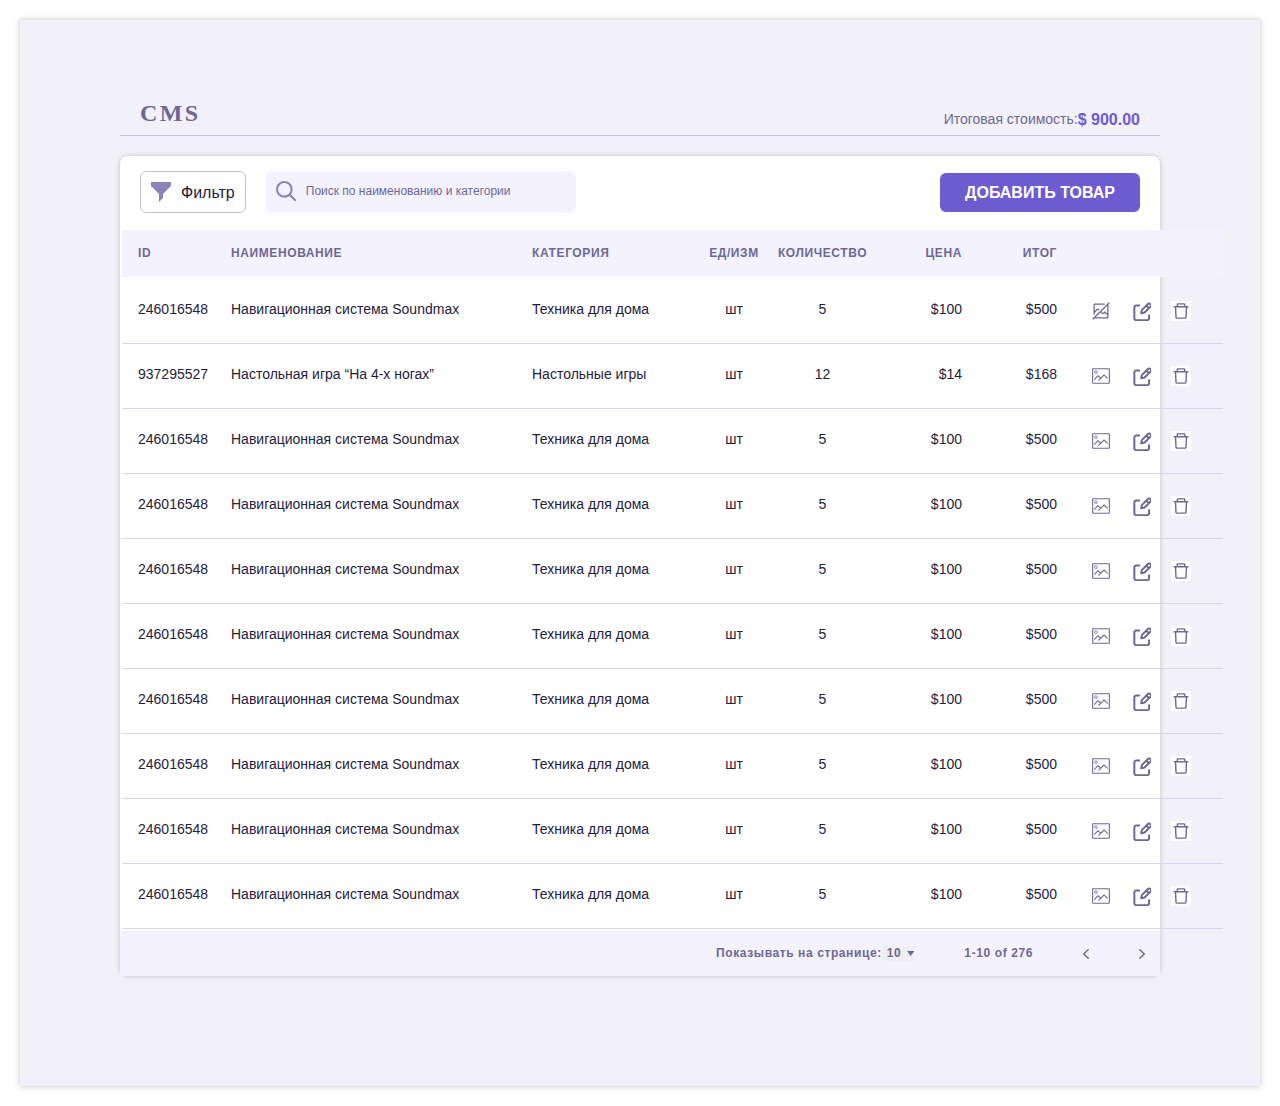
<file: index.html>
<!DOCTYPE html>
<html lang="ru">

<head>
    <meta charset="UTF-8">
    <meta http-equiv="X-UA-Compatible" content="IE=edge">
    <meta name="viewport" content="width=device-width, initial-scale=1.0">
    <title>CRM-ShopOnline-table</title>
    <link rel="stylesheet" href="style/table.css">
    <!-- <script src="script/script.js" defer></script>> -->
</head>

<body>
    <div class="main-table">
        <div class="main-table__container">
            <div class="main-table__first-line">
                <h2 class="main-table__title">CMS</h2>
                <div class="main-table__total-info">
                    <p class="main-table_total-info__text">Итоговая стоимость: </p>
                    <p class="main-table__total-info__sum"> $ 900.00</p>
                </div>
            </div>
            <div class="table main-table__table">
                <div class="table__complete">
                    <div class="table__complete-seeking">
                        <button class="table__button-filter">Фильтр</button>
                        <label class="table__label">
                            <input class="table__input-search" type="text" name="search">
                            <span class="table__input-text">Поиск по наименованию и категории</span>
                        </label>
                    </div>
                    <button class="table__button-submit" type="submit">Добавить товар</button>
                </div>
                <table class="table__content">
                    <thead class="table__content-head">
                        <tr class="table__content-head-row">
                            <th class="table__content-column table__content-column-first">ID</th>
                            <th class="table__content-column table__content-column-second">Наименование</th>
                            <th class="table__content-column table__content-column-third">Категория</th>
                            <th class="table__content-column table__content-column-fourth">Ед/изм</th>
                            <th class="table__content-column table__content-column-fifth">Количество</th>
                            <th class="table__content-column table__content-column-sixth">Цена</th>
                            <th class="table__content-column table__content-column-seventh">ИТОГ</th>
                            <th class="table__content-column table__content-column-eighth"></th>
                        </tr>
                    </thead>
                    <tbody class="table__content-body">
                        <tr class="table__content-row">
                            <td class="table__content-column table__content-column-first">246016548</td>
                            <td class="table__content-column table__content-column-second">Навигационная система
                                Soundmax</td>
                            <td class="table__content-column table__content-column-third">Техника для дома</td>
                            <td class="table__content-column table__content-column-fourth">шт</td>
                            <td class="table__content-column table__content-column-fifth">5</td>
                            <td class="table__content-column table__content-column-sixth">$100</td>
                            <td class="table__content-column table__content-column-seventh">$500</td>
                            <td class="table__content-column table__content-column-eighth eighth-column">
                                <button class="eighth-column_icon eighth-column_icon-no-img"></button>
                                <button class="eighth-column_icon eighth-column_icon-edit"></button>
                                <button class="eighth-column_icon eighth-column_icon-del"></button>
                            </td>
                        </tr>
                        <tr class="table__content-row">
                            <td class="table__content-column table__content-column-first">937295527</td>
                            <td class="table__content-column table__content-column-second">Настольная игра “На 4-х
                                ногах”</td>
                            <td class="table__content-column table__content-column-third">Настольные игры</td>
                            <td class="table__content-column table__content-column-fourth">шт</td>
                            <td class="table__content-column table__content-column-fifth">12</td>
                            <td class="table__content-column table__content-column-sixth">$14</td>
                            <td class="table__content-column table__content-column-seventh">$168</td>
                            <td class="table__content-column table__content-column-eighth">
                                <button class="eighth-column_icon eighth-column_icon-img"></button>
                                <button class="eighth-column_icon eighth-column_icon-edit"></button>
                                <button class="eighth-column_icon eighth-column_icon-del"></button>
                            </td>
                        </tr>
                        <tr class="table__content-row">
                            <td class="table__content-column table__content-column-first">246016548</td>
                            <td class="table__content-column table__content-column-second">Навигационная система
                                Soundmax</td>
                            <td class="table__content-column table__content-column-third">Техника для дома</td>
                            <td class="table__content-column table__content-column-fourth">шт</td>
                            <td class="table__content-column table__content-column-fifth">5</td>
                            <td class="table__content-column table__content-column-sixth">$100</td>
                            <td class="table__content-column table__content-column-seventh">$500</td>
                            <td class="table__content-column table__content-column-eighth">
                                <button class="eighth-column_icon eighth-column_icon-img"></button>
                                <button class="eighth-column_icon eighth-column_icon-edit"></button>
                                <button class="eighth-column_icon eighth-column_icon-del"></button>
                            </td>
                        </tr>
                        <tr class="table__content-row">
                            <td class="table__content-column table__content-column-first">246016548</td>
                            <td class="table__content-column table__content-column-second">Навигационная система
                                Soundmax</td>
                            <td class="table__content-column table__content-column-third">Техника для дома</td>
                            <td class="table__content-column table__content-column-fourth">шт</td>
                            <td class="table__content-column table__content-column-fifth">5</td>
                            <td class="table__content-column table__content-column-sixth">$100</td>
                            <td class="table__content-column table__content-column-seventh">$500</td>
                            <td class="table__content-column table__content-column-eighth">
                                <button class="eighth-column_icon eighth-column_icon-img"></button>
                                <button class="eighth-column_icon eighth-column_icon-edit"></button>
                                <button class="eighth-column_icon eighth-column_icon-del"></button>
                            </td>
                        </tr>
                        <tr class="table__content-row">
                            <td class="table__content-column table__content-column-first">246016548</td>
                            <td class="table__content-column table__content-column-second">Навигационная система
                                Soundmax</td>
                            <td class="table__content-column table__content-column-third">Техника для дома</td>
                            <td class="table__content-column table__content-column-fourth">шт</td>
                            <td class="table__content-column table__content-column-fifth">5</td>
                            <td class="table__content-column table__content-column-sixth">$100</td>
                            <td class="table__content-column table__content-column-seventh">$500</td>
                            <td class="table__content-column table__content-column-eighth">
                                <button class="eighth-column_icon eighth-column_icon-img"></button>
                                <button class="eighth-column_icon eighth-column_icon-edit"></button>
                                <button class="eighth-column_icon eighth-column_icon-del"></button>
                            </td>
                        </tr>
                        <tr class="table__content-row">
                            <td class="table__content-column table__content-column-first">246016548</td>
                            <td class="table__content-column table__content-column-second">Навигационная система
                                Soundmax</td>
                            <td class="table__content-column table__content-column-third">Техника для дома</td>
                            <td class="table__content-column table__content-column-fourth">шт</td>
                            <td class="table__content-column table__content-column-fifth">5</td>
                            <td class="table__content-column table__content-column-sixth">$100</td>
                            <td class="table__content-column table__content-column-seventh">$500</td>
                            <td class="table__content-column table__content-column-eighth">
                                <button class="eighth-column_icon eighth-column_icon-img"></button>
                                <button class="eighth-column_icon eighth-column_icon-edit"></button>
                                <button class="eighth-column_icon eighth-column_icon-del"></button>
                            </td>
                        </tr>
                        <tr class="table__content-row">
                            <td class="table__content-column table__content-column-first">246016548</td>
                            <td class="table__content-column table__content-column-second">Навигационная система
                                Soundmax</td>
                            <td class="table__content-column table__content-column-third">Техника для дома</td>
                            <td class="table__content-column table__content-column-fourth">шт</td>
                            <td class="table__content-column table__content-column-fifth">5</td>
                            <td class="table__content-column table__content-column-sixth">$100</td>
                            <td class="table__content-column table__content-column-seventh">$500</td>
                            <td class="table__content-column table__content-column-eighth">
                                <button class="eighth-column_icon eighth-column_icon-img"></button>
                                <button class="eighth-column_icon eighth-column_icon-edit"></button>
                                <button class="eighth-column_icon eighth-column_icon-del"></button>
                            </td>
                        </tr>
                        <tr class="table__content-row">
                            <td class="table__content-column table__content-column-first">246016548</td>
                            <td class="table__content-column table__content-column-second">Навигационная система
                                Soundmax</td>
                            <td class="table__content-column table__content-column-third">Техника для дома</td>
                            <td class="table__content-column table__content-column-fourth">шт</td>
                            <td class="table__content-column table__content-column-fifth">5</td>
                            <td class="table__content-column table__content-column-sixth">$100</td>
                            <td class="table__content-column table__content-column-seventh">$500</td>
                            <td class="table__content-column table__content-column-eighth">
                                <button class="eighth-column_icon eighth-column_icon-img"></button>
                                <button class="eighth-column_icon eighth-column_icon-edit"></button>
                                <button class="eighth-column_icon eighth-column_icon-del"></button>
                            </td>
                        </tr>
                        <tr class="table__content-row">
                            <td class="table__content-column table__content-column-first">246016548</td>
                            <td class="table__content-column table__content-column-second">Навигационная система
                                Soundmax</td>
                            <td class="table__content-column table__content-column-third">Техника для дома</td>
                            <td class="table__content-column table__content-column-fourth">шт</td>
                            <td class="table__content-column table__content-column-fifth">5</td>
                            <td class="table__content-column table__content-column-sixth">$100</td>
                            <td class="table__content-column table__content-column-seventh">$500</td>
                            <td class="table__content-column table__content-column-eighth">
                                <button class="eighth-column_icon eighth-column_icon-img"></button>
                                <button class="eighth-column_icon eighth-column_icon-edit"></button>
                                <button class="eighth-column_icon eighth-column_icon-del"></button>
                            </td>
                        </tr>
                        <tr class="table__content-row">
                            <td class="table__content-column table__content-column-first">246016548</td>
                            <td class="table__content-column table__content-column-second">Навигационная система
                                Soundmax</td>
                            <td class="table__content-column table__content-column-third">Техника для дома</td>
                            <td class="table__content-column table__content-column-fourth">шт</td>
                            <td class="table__content-column table__content-column-fifth">5</td>
                            <td class="table__content-column table__content-column-sixth">$100</td>
                            <td class="table__content-column table__content-column-seventh">$500</td>
                            <td class="table__content-column table__content-column-eighth">
                                <button class="eighth-column_icon eighth-column_icon-img"></button>
                                <button class="eighth-column_icon eighth-column_icon-edit"></button>
                                <button class="eighth-column_icon eighth-column_icon-del"></button>
                            </td>
                        </tr>
                    </tbody>
                </table>
                <div class="main-table__footer footer">
                    <div class="footer__container">
                        <div class="footer__show-page">
                            <p class="footer__show-page__text">Показывать на странице:</p>
                            <button class="footer__show-page__number">10</button>
                        </div>
                        <div class="footer__pages-info">1-10 of 276</div>
                        <div class="footer__button">
                            <button class="footer__button-back">
                                <svg width="6" height="10" viewBox="0 0 6 10" fill="currentColor"
                                    xmlns="http://www.w3.org/2000/svg">
                                    <path
                                        d="M5.79971 1.10636C6.42812 0.51287 5.43313 -0.426818 4.80472 0.216126L0.196378 4.51891C-0.0654595 4.7662 -0.0654595 5.21131 0.196378 5.4586L4.80472 9.81084C5.43313 10.4043 6.42812 9.46464 5.79971 8.87115L1.71504 5.01348L5.79971 1.10636Z" />
                                </svg>
                            </button>
                            <button class="footer__button-head">
                                <svg width="6" height="10" viewBox="0 0 6 10" fill="currentColor"
                                    xmlns="http://www.w3.org/2000/svg">
                                    <path
                                        d="M5.79971 1.10636C6.42812 0.51287 5.43313 -0.426818 4.80472 0.216126L0.196378 4.51891C-0.0654595 4.7662 -0.0654595 5.21131 0.196378 5.4586L4.80472 9.81084C5.43313 10.4043 6.42812 9.46464 5.79971 8.87115L1.71504 5.01348L5.79971 1.10636Z" />
                                </svg>
                            </button>
                        </div>
                    </div>
                </div>
            </div>
        </div>

        <div class="modal modal-overlay">
            <div class="modal__container">
                <div class="modal__title-block">
                    <h2 class="modal__title modal__title-add  visually-hidden">Добавить товар</h2>
                    <h2 class="modal__title modal__title-change">Изменить товар</h2>
                    <p class="modal__title-text">id:<span class="modal__title-id">201910241</span> </p>
                </div>
                <form class="modal__form form" action="https://jsonplaceholder.typicode.com/posts" method="post">
                    <fieldset class="form__box box">
                        <label class="box__label box__label-name">
                            <span class="box__span">Наименование</span>
                            <input class="box__input" type="text" name="name" required>
                        </label>
                        <label class="box__label box__label-category">
                            <span class="box__span">Категория</span>
                            <input class="box__input" type="text" name="category" required>
                        </label>

                        <label class="box__label box__label-units">
                            <span class="box__span">Единицы измерения</span>
                            <input class="box__input" type="text" name="units">
                        </label>

                        <fieldset class="box__fieldset-discount">
                            <label class="box__label box__label-discount" for="discount"></label>
                            <span class="box__span">Дисконт</span>
                            <div class="box-discount">
                                <input class="box__input box-discount__input-check" type="checkbox"
                                    aria-label="Добавить скидку">
                                <input class="box__input box-discount__input-discount" type="number" name="discount"
                                    id="discount">
                            </div>
                        </fieldset>

                        <label class="box__label box__label-description">
                            <span class="box__span">Описание</span>
                            <textarea class="box__text" name="description"></textarea>
                        </label>
                        <label class="box__label box__label-count">
                            <span class="box__span">Количество</span>
                            <input class=" box__input" type="number" name="count">
                        </label>
                        <label class="box__label box__label-price">
                            <span class="box__span">Цена</span>
                            <input class="box__input" type="number" name="price">
                        </label>
                        <div class="box__img-notice">
                            <p class="form__img-notice__text">Изображение не должно превышать размер 1 Мб</p>
                        </div>
                        <label class="box__label-img">
                            <span class="box__label-img-span">Добавить изображение</span>
                            <input class="box__file visually-hidden" type="file" name="file" accept="image/jpg">
                        </label>
                        <div class="box__img">
                            <img class="box__img-img visually-hidden" src="./img/modal-img.jpg"
                                alt="Изображение товара">
                            <img class="box__img-no-img">
                        </div>
                    </fieldset>

                    <div class="form__total">
                        <div class="form__total-info">
                            <p class="form__total-info__text">Итоговая стоимость: </p>
                            <p class="form__total-info__sum"> $ 900.00</p>
                        </div>
                        <button class="form__button" type="submit">Добавить товар</button>
                    </div>
                </form>
                <button class="modal__close" type="button">
                    <svg width="24" height="24" viewBox="0 0 24 24" fill="none" xmlns="http://www.w3.org/2000/svg">
                        <path d="M2 2L22 22" stroke="#6E6893" stroke-width="3" stroke-linecap="round" />
                        <path d="M2 22L22 2" stroke="#6E6893" stroke-width="3" stroke-linecap="round" />
                    </svg>
                </button>
            </div>
            <div class="modal-error">
                <svg class="modal-error__img" width="94" height="94" viewBox="0 0 94 94" fill="none"
                    xmlns="http://www.w3.org/2000/svg">
                    <path d="M2 2L92 92" stroke="#D80101" stroke-width="3" stroke-linecap="round" />
                    <path d="M2 92L92 2" stroke="#D80101" stroke-width="3" stroke-linecap="round" />
                </svg>
                <p class="modal-error__text">Что-то пошло не так</p>
                <button class="modal-error__close" type="button">
                    <svg width="24" height="24" viewBox="0 0 24 24" fill="none" xmlns="http://www.w3.org/2000/svg">
                        <path d="M2 2L22 22" stroke="#6E6893" stroke-width="3" stroke-linecap="round" />
                        <path d="M2 22L22 2" stroke="#6E6893" stroke-width="3" stroke-linecap="round" />
                    </svg>
                </button>
            </div>
        </div>

</body>

</html>
</file>
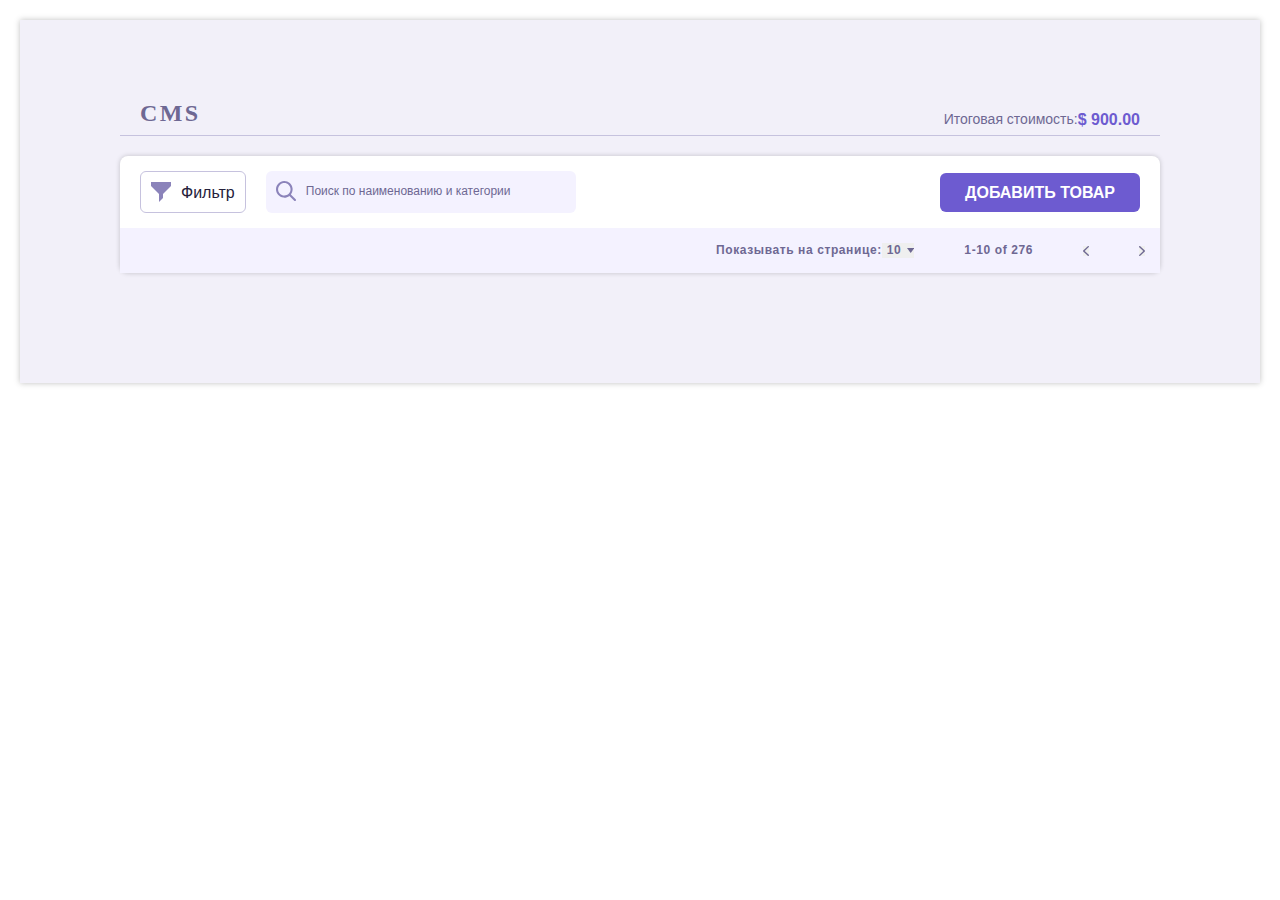
<file: index copy.html>
<!DOCTYPE html>
<html lang="ru">

<head>
    <meta charset="UTF-8">
    <meta http-equiv="X-UA-Compatible" content="IE=edge">
    <meta name="viewport" content="width=device-width, initial-scale=1.0">
    <title>CRM-ShopOnline-table</title>
    <link rel="stylesheet" href="style/table.css">
    <script src="script/script.js" defer></script>
    <!-- <script>document.addEventListener('DOMContentLoaded', () => {
            goodShopInit('#app');
        })</script> -->
</head>

<body>
    <!-- <div id="app"></div> -->
    <div class="main-table">
        <div class="main-table__container">
            <div class="main-table__first-line">
                <h2 class="main-table__title">CMS</h2>
                <div class="main-table__total-info">
                    <p class="main-table_total-info__text">Итоговая стоимость: </p>
                    <p class="main-table__total-info__sum"> $ 900.00</p>
                </div>
            </div>
            <div class="table main-table__table">
                <div class="table__complete">
                    <div class="table__complete-seeking">
                        <button class="table__button-filter">Фильтр</button>
                        <label class="table__label">
                            <input class="table__input-search" type="text" name="search">
                            <span class="table__input-text">Поиск по наименованию и категории</span>
                        </label>
                    </div>
                    <button class="table__button-submit" type="submit">Добавить товар</button>
                </div>
                <table class="table__content">
                    <!-- <thead class="table__content-head">
                        <tr class="table__content-head-row">
                            <th class="table__content-column table__content-column-first">ID</th>
                            <th class="table__content-column table__content-column-second">Наименование</th>
                            <th class="table__content-column table__content-column-third">Категория</th>
                            <th class="table__content-column table__content-column-fourth">Ед/изм</th>
                            <th class="table__content-column table__content-column-fifth">Количество</th>
                            <th class="table__content-column table__content-column-sixth">Цена</th>
                            <th class="table__content-column table__content-column-seventh">ИТОГ</th>
                            <th class="table__content-column table__content-column-eighth"></th>
                        </tr>
                    </thead> -->
                    <tbody class="table__content-body">
                        <!-- <tr class="table__content-row">
                            <td class="table__content-column table__content-column-first">246016548</td>
                            <td class="table__content-column table__content-column-second">Навигационная система
                                Soundmax</td>
                            <td class="table__content-column table__content-column-third">Техника для дома</td>
                            <td class="table__content-column table__content-column-fourth">шт</td>
                            <td class="table__content-column table__content-column-fifth">5</td>
                            <td class="table__content-column table__content-column-sixth">$100</td>
                            <td class="table__content-column table__content-column-seventh">$500</td>
                            <td class="table__content-column table__content-column-eighth eighth-column">
                                <button class="eighth-column_icon eighth-column_icon-no-img"></button>
                                <button class="eighth-column_icon eighth-column_icon-edit"></button>
                                <button class="eighth-column_icon eighth-column_icon-del"></button>
                            </td>
                        </tr>
                        <tr class="table__content-row">
                            <td class="table__content-column table__content-column-first">937295527</td>
                            <td class="table__content-column table__content-column-second">Настольная игра “На 4-х
                                ногах”</td>
                            <td class="table__content-column table__content-column-third">Настольные игры</td>
                            <td class="table__content-column table__content-column-fourth">шт</td>
                            <td class="table__content-column table__content-column-fifth">12</td>
                            <td class="table__content-column table__content-column-sixth">$14</td>
                            <td class="table__content-column table__content-column-seventh">$168</td>
                            <td class="table__content-column table__content-column-eighth">
                                <button class="eighth-column_icon eighth-column_icon-img"></button>
                                <button class="eighth-column_icon eighth-column_icon-edit"></button>
                                <button class="eighth-column_icon eighth-column_icon-del"></button>
                            </td>
                        </tr>
                        <tr class="table__content-row">
                            <td class="table__content-column table__content-column-first">246016548</td>
                            <td class="table__content-column table__content-column-second">Навигационная система
                                Soundmax</td>
                            <td class="table__content-column table__content-column-third">Техника для дома</td>
                            <td class="table__content-column table__content-column-fourth">шт</td>
                            <td class="table__content-column table__content-column-fifth">5</td>
                            <td class="table__content-column table__content-column-sixth">$100</td>
                            <td class="table__content-column table__content-column-seventh">$500</td>
                            <td class="table__content-column table__content-column-eighth">
                                <button class="eighth-column_icon eighth-column_icon-img"></button>
                                <button class="eighth-column_icon eighth-column_icon-edit"></button>
                                <button class="eighth-column_icon eighth-column_icon-del"></button>
                            </td>
                        </tr>
                        <tr class="table__content-row">
                            <td class="table__content-column table__content-column-first">246016548</td>
                            <td class="table__content-column table__content-column-second">Навигационная система
                                Soundmax</td>
                            <td class="table__content-column table__content-column-third">Техника для дома</td>
                            <td class="table__content-column table__content-column-fourth">шт</td>
                            <td class="table__content-column table__content-column-fifth">5</td>
                            <td class="table__content-column table__content-column-sixth">$100</td>
                            <td class="table__content-column table__content-column-seventh">$500</td>
                            <td class="table__content-column table__content-column-eighth">
                                <button class="eighth-column_icon eighth-column_icon-img"></button>
                                <button class="eighth-column_icon eighth-column_icon-edit"></button>
                                <button class="eighth-column_icon eighth-column_icon-del"></button>
                            </td>
                        </tr>
                        <tr class="table__content-row">
                            <td class="table__content-column table__content-column-first">246016548</td>
                            <td class="table__content-column table__content-column-second">Навигационная система
                                Soundmax</td>
                            <td class="table__content-column table__content-column-third">Техника для дома</td>
                            <td class="table__content-column table__content-column-fourth">шт</td>
                            <td class="table__content-column table__content-column-fifth">5</td>
                            <td class="table__content-column table__content-column-sixth">$100</td>
                            <td class="table__content-column table__content-column-seventh">$500</td>
                            <td class="table__content-column table__content-column-eighth">
                                <button class="eighth-column_icon eighth-column_icon-img"></button>
                                <button class="eighth-column_icon eighth-column_icon-edit"></button>
                                <button class="eighth-column_icon eighth-column_icon-del"></button>
                            </td>
                        </tr>
                        <tr class="table__content-row">
                            <td class="table__content-column table__content-column-first">246016548</td>
                            <td class="table__content-column table__content-column-second">Навигационная система
                                Soundmax</td>
                            <td class="table__content-column table__content-column-third">Техника для дома</td>
                            <td class="table__content-column table__content-column-fourth">шт</td>
                            <td class="table__content-column table__content-column-fifth">5</td>
                            <td class="table__content-column table__content-column-sixth">$100</td>
                            <td class="table__content-column table__content-column-seventh">$500</td>
                            <td class="table__content-column table__content-column-eighth">
                                <button class="eighth-column_icon eighth-column_icon-img"></button>
                                <button class="eighth-column_icon eighth-column_icon-edit"></button>
                                <button class="eighth-column_icon eighth-column_icon-del"></button>
                            </td>
                        </tr>
                        <tr class="table__content-row">
                            <td class="table__content-column table__content-column-first">246016548</td>
                            <td class="table__content-column table__content-column-second">Навигационная система
                                Soundmax</td>
                            <td class="table__content-column table__content-column-third">Техника для дома</td>
                            <td class="table__content-column table__content-column-fourth">шт</td>
                            <td class="table__content-column table__content-column-fifth">5</td>
                            <td class="table__content-column table__content-column-sixth">$100</td>
                            <td class="table__content-column table__content-column-seventh">$500</td>
                            <td class="table__content-column table__content-column-eighth">
                                <button class="eighth-column_icon eighth-column_icon-img"></button>
                                <button class="eighth-column_icon eighth-column_icon-edit"></button>
                                <button class="eighth-column_icon eighth-column_icon-del"></button>
                            </td>
                        </tr>
                        <tr class="table__content-row">
                            <td class="table__content-column table__content-column-first">246016548</td>
                            <td class="table__content-column table__content-column-second">Навигационная система
                                Soundmax</td>
                            <td class="table__content-column table__content-column-third">Техника для дома</td>
                            <td class="table__content-column table__content-column-fourth">шт</td>
                            <td class="table__content-column table__content-column-fifth">5</td>
                            <td class="table__content-column table__content-column-sixth">$100</td>
                            <td class="table__content-column table__content-column-seventh">$500</td>
                            <td class="table__content-column table__content-column-eighth">
                                <button class="eighth-column_icon eighth-column_icon-img"></button>
                                <button class="eighth-column_icon eighth-column_icon-edit"></button>
                                <button class="eighth-column_icon eighth-column_icon-del"></button>
                            </td>
                        </tr>
                        <tr class="table__content-row">
                            <td class="table__content-column table__content-column-first">246016548</td>
                            <td class="table__content-column table__content-column-second">Навигационная система
                                Soundmax</td>
                            <td class="table__content-column table__content-column-third">Техника для дома</td>
                            <td class="table__content-column table__content-column-fourth">шт</td>
                            <td class="table__content-column table__content-column-fifth">5</td>
                            <td class="table__content-column table__content-column-sixth">$100</td>
                            <td class="table__content-column table__content-column-seventh">$500</td>
                            <td class="table__content-column table__content-column-eighth">
                                <button class="eighth-column_icon eighth-column_icon-img"></button>
                                <button class="eighth-column_icon eighth-column_icon-edit"></button>
                                <button class="eighth-column_icon eighth-column_icon-del"></button>
                            </td>
                        </tr>
                        <tr class="table__content-row">
                            <td class="table__content-column table__content-column-first">246016548</td>
                            <td class="table__content-column table__content-column-second">Навигационная система
                                Soundmax</td>
                            <td class="table__content-column table__content-column-third">Техника для дома</td>
                            <td class="table__content-column table__content-column-fourth">шт</td>
                            <td class="table__content-column table__content-column-fifth">5</td>
                            <td class="table__content-column table__content-column-sixth">$100</td>
                            <td class="table__content-column table__content-column-seventh">$500</td>
                            <td class="table__content-column table__content-column-eighth">
                                <button class="eighth-column_icon eighth-column_icon-img"></button>
                                <button class="eighth-column_icon eighth-column_icon-edit"></button>
                                <button class="eighth-column_icon eighth-column_icon-del"></button>
                            </td>
                        </tr> -->
                    </tbody>
                </table>
                <div class="main-table__footer footer">
                    <div class="footer__container">
                        <div class="footer__show-page">
                            <p class="footer__show-page__text">Показывать на странице:</p>
                            <button class="footer__show-page__number">10</button>
                        </div>
                        <div class="footer__pages-info">1-10 of 276</div>
                        <div class="footer__button">
                            <button class="footer__button-back">
                                <svg width="6" height="10" viewBox="0 0 6 10" fill="currentColor"
                                    xmlns="http://www.w3.org/2000/svg">
                                    <path
                                        d="M5.79971 1.10636C6.42812 0.51287 5.43313 -0.426818 4.80472 0.216126L0.196378 4.51891C-0.0654595 4.7662 -0.0654595 5.21131 0.196378 5.4586L4.80472 9.81084C5.43313 10.4043 6.42812 9.46464 5.79971 8.87115L1.71504 5.01348L5.79971 1.10636Z" />
                                </svg>
                            </button>
                            <button class="footer__button-head">
                                <svg width="6" height="10" viewBox="0 0 6 10" fill="currentColor"
                                    xmlns="http://www.w3.org/2000/svg">
                                    <path
                                        d="M5.79971 1.10636C6.42812 0.51287 5.43313 -0.426818 4.80472 0.216126L0.196378 4.51891C-0.0654595 4.7662 -0.0654595 5.21131 0.196378 5.4586L4.80472 9.81084C5.43313 10.4043 6.42812 9.46464 5.79971 8.87115L1.71504 5.01348L5.79971 1.10636Z" />
                                </svg>
                            </button>
                        </div>
                    </div>
                </div>
            </div>
        </div>
    </div>
    <div class="modal">
        <form class="modal__form form" action="https://jsonplaceholder.typicode.com/posts" method="post">
            <button class="modal__close" type="button">
                <svg width="24" height="24" viewBox="0 0 24 24" fill="none" xmlns="http://www.w3.org/2000/svg">
                    <path d="M2 2L22 22" stroke="#6E6893" stroke-width="3" stroke-linecap="round" />
                    <path d="M2 22L22 2" stroke="#6E6893" stroke-width="3" stroke-linecap="round" />
                </svg>
            </button>

            <div class="modal__title-block">
                <h2 class="modal__title modal__title-add  visually-hidden">Добавить товар</h2>
                <h2 class="modal__title modal__title-change">Изменить товар</h2>
                <p class="modal__title-text">id:<span class="modal__title-id">201910241</span> </p>
            </div>
            <fieldset class="form__box box">
                <label class="box__label box__label-name">
                    <span class="box__span">Наименование</span>

                    <input class="box__input" type="text" name="name" required>
                </label>
                <label class="box__label box__label-category">
                    <span class="box__span">Категория</span>

                    <input class="box__input" type="text" name="category" required>
                </label>


                <label class="box__label box__label-units">
                    <span class="box__span">Единицы измерения</span>
                    <input class="box__input" type="text" name="units">
                </label>

                <fieldset class="box__fieldset-discount">
                    <label class="box__label box__label-discount" for="discount"></label>
                    <span class="box__span">Дисконт</span>
                    <div class="box-discount">
                        <input class="box__input box-discount__input-check" type="checkbox"
                            aria-label="Добавить скидку">
                        <input class="box__input box-discount__input-discount" type="number" name="discount"
                            id="discount">
                    </div>
                </fieldset>

                <label class="box__label box__label-description">
                    <span class="box__span">Описание</span>
                    <textarea class="box__text" name="description"></textarea>
                </label>
                <label class="box__label box__label-count">
                    <span class="box__span">Количество</span>
                    <input class=" box__input" type="number" name="count">
                </label>
                <label class="box__label box__label-price">
                    <span class="box__span">Цена</span>
                    <input class="box__input" type="number" name="price">
                </label>
                <div class="box__img-notice">
                    <p class="form__img-notice__text">Изображение не должно превышать размер 1 Мб</p>
                </div>
                <label class="box__label-img">
                    <span class="box__label-img-span">Добавить изображение</span>
                    <input class="box__file visually-hidden" type="file" name="file" accept="image/jpg">
                </label>
                <div class="box__img">
                    <img class="box__img-img visually-hidden" src="./img/modal-img.jpg" alt="Изображение товара">
                    <img class="box__img-no-img">
                </div>
            </fieldset>

            <div class="form__total">
                <div class="form__total-info">
                    <p class="form__total-info__text">Итоговая стоимость: </p>
                    <p class="form__total-info__sum"> $ 900.00</p>
                </div>
                <button class="form__button" type="submit">Добавить товар</button>
            </div>
        </form>


        <div class="modal-error">
            <svg class="modal-error__img" width="94" height="94" viewBox="0 0 94 94" fill="none"
                xmlns="http://www.w3.org/2000/svg">
                <path d="M2 2L92 92" stroke="#D80101" stroke-width="3" stroke-linecap="round" />
                <path d="M2 92L92 2" stroke="#D80101" stroke-width="3" stroke-linecap="round" />
            </svg>
            <p class="modal-error__text">Что-то пошло не так</p>
            <button class="modal-error__close" type="button">
                <svg width="24" height="24" viewBox="0 0 24 24" fill="none" xmlns="http://www.w3.org/2000/svg">
                    <path d="M2 2L22 22" stroke="#6E6893" stroke-width="3" stroke-linecap="round" />
                    <path d="M2 22L22 2" stroke="#6E6893" stroke-width="3" stroke-linecap="round" />
                </svg>
            </button>
        </div>
    </div>
</body>

</html>
</file>
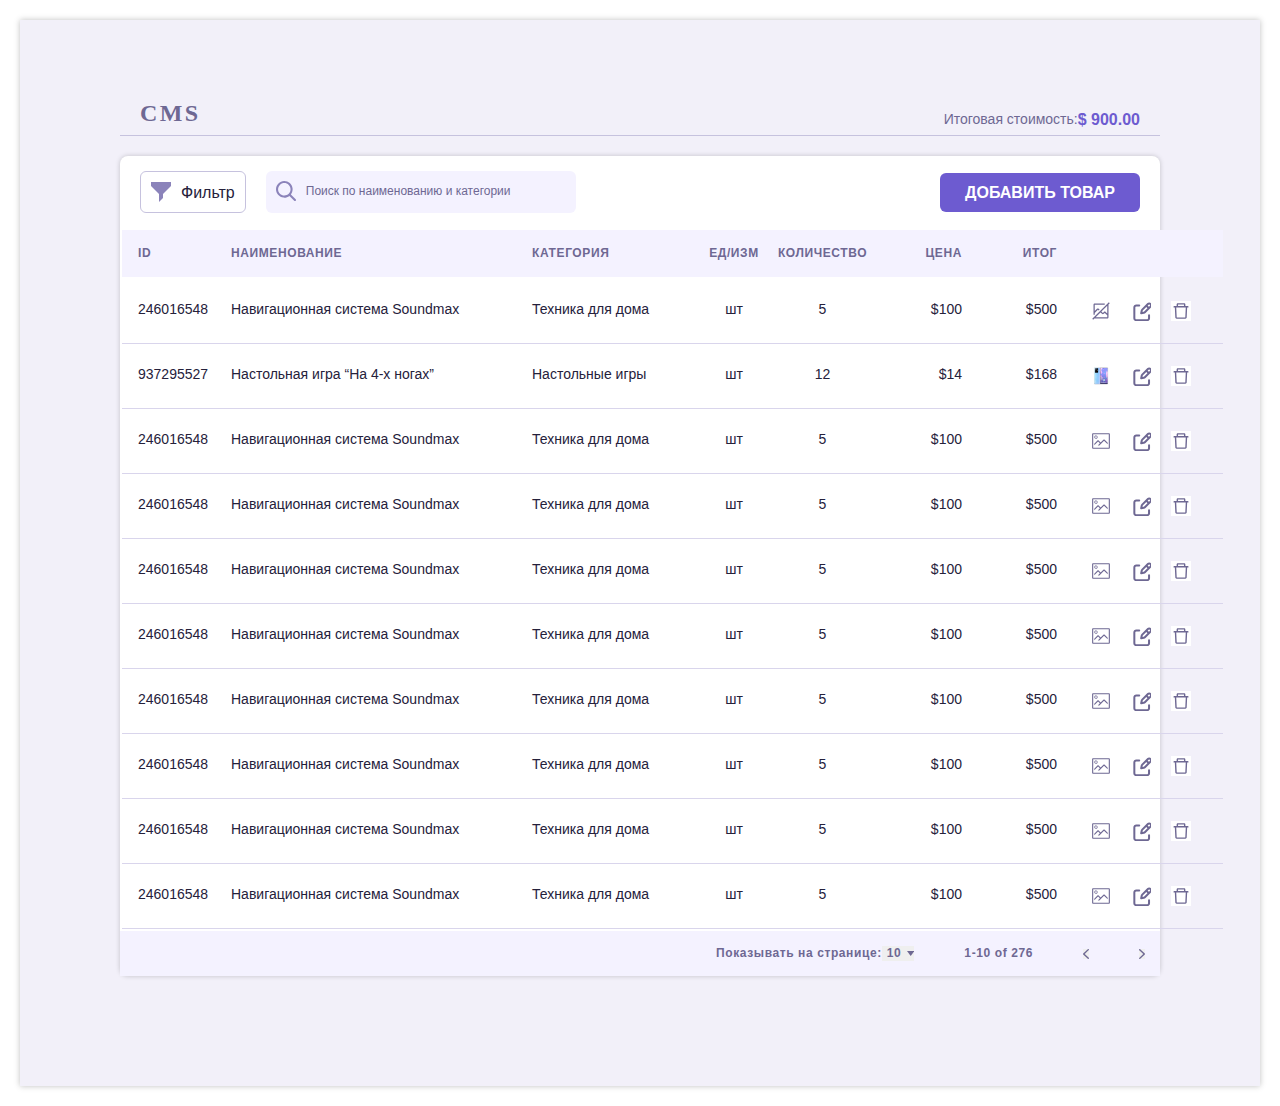
<file: initial_html.html>
<!DOCTYPE html>
<html lang="ru">

<head>
    <meta charset="UTF-8">
    <meta http-equiv="X-UA-Compatible" content="IE=edge">
    <meta name="viewport" content="width=device-width, initial-scale=1.0">
    <title>CRM-ShopOnline-table</title>
    <link rel="stylesheet" href="style/table.css">
    <!-- <script src="script/script.js" defer></script>> -->
</head>

<body>
    <div class="main-table">
        <div class="main-table__container">
            <div class="main-table__first-line">
                <h2 class="main-table__title">CMS</h2>
                <div class="main-table__total-info">
                    <p class="main-table_total-info__text">Итоговая стоимость: </p>
                    <p class="main-table__total-info__sum"> $ 900.00</p>
                </div>
            </div>
            <div class="table main-table__table">
                <div class="table__complete">
                    <div class="table__complete-seeking">
                        <button class="table__button-filter">Фильтр</button>
                        <label class="table__label">
                            <input class="table__input-search" type="text" name="search">
                            <span class="table__input-text">Поиск по наименованию и категории</span>
                        </label>
                    </div>
                    <button class="table__button-submit" type="submit">Добавить товар</button>
                </div>
                <table class="table__content">
                    <thead class="table__content-head">
                        <tr class="table__content-head-row">
                            <th class="table__content-column table__content-column-first">ID</th>
                            <th class="table__content-column table__content-column-second">Наименование</th>
                            <th class="table__content-column table__content-column-third">Категория</th>
                            <th class="table__content-column table__content-column-fourth">Ед/изм</th>
                            <th class="table__content-column table__content-column-fifth">Количество</th>
                            <th class="table__content-column table__content-column-sixth">Цена</th>
                            <th class="table__content-column table__content-column-seventh">ИТОГ</th>
                            <th class="table__content-column table__content-column-eighth"></th>
                        </tr>
                    </thead>
                    <tbody class="table__content-body">
                        <tr class="table__content-row">
                            <td class="table__content-column table__content-column-first">246016548</td>
                            <td class="table__content-column table__content-column-second">Навигационная система
                                Soundmax</td>
                            <td class="table__content-column table__content-column-third">Техника для дома</td>
                            <td class="table__content-column table__content-column-fourth">шт</td>
                            <td class="table__content-column table__content-column-fifth">5</td>
                            <td class="table__content-column table__content-column-sixth">$100</td>
                            <td class="table__content-column table__content-column-seventh">$500</td>
                            <td class="table__content-column table__content-column-eighth eighth-column">
                                <button class="eighth-column_icon eighth-column_icon-no-img"></button>
                                <button class="eighth-column_icon eighth-column_icon-edit"></button>
                                <button class="eighth-column_icon eighth-column_icon-del"></button>
                            </td>
                        </tr>
                        <tr class="table__content-row">
                            <td class="table__content-column table__content-column-first">937295527</td>
                            <td class="table__content-column table__content-column-second">Настольная игра “На 4-х
                                ногах”</td>
                            <td class="table__content-column table__content-column-third">Настольные игры</td>
                            <td class="table__content-column table__content-column-fourth">шт</td>
                            <td class="table__content-column table__content-column-fifth">12</td>
                            <td class="table__content-column table__content-column-sixth">$14</td>
                            <td class="table__content-column table__content-column-seventh">$168</td>
                            <td class="table__content-column table__content-column-eighth">
                                <button class="eighth-column_icon eighth-column_icon-img" data-pic="img/телефон-Xiomi">
                                    <img src="img/телефон-Xiomi.jpg"></button>
                                <button class="eighth-column_icon eighth-column_icon-edit"></button>
                                <button class="eighth-column_icon eighth-column_icon-del"></button>
                            </td>
                        </tr>
                        <tr class="table__content-row">
                            <td class="table__content-column table__content-column-first">246016548</td>
                            <td class="table__content-column table__content-column-second">Навигационная система
                                Soundmax</td>
                            <td class="table__content-column table__content-column-third">Техника для дома</td>
                            <td class="table__content-column table__content-column-fourth">шт</td>
                            <td class="table__content-column table__content-column-fifth">5</td>
                            <td class="table__content-column table__content-column-sixth">$100</td>
                            <td class="table__content-column table__content-column-seventh">$500</td>
                            <td class="table__content-column table__content-column-eighth">
                                <button class="eighth-column_icon eighth-column_icon-img"></button>
                                <button class="eighth-column_icon eighth-column_icon-edit"></button>
                                <button class="eighth-column_icon eighth-column_icon-del"></button>
                            </td>
                        </tr>
                        <tr class="table__content-row">
                            <td class="table__content-column table__content-column-first">246016548</td>
                            <td class="table__content-column table__content-column-second">Навигационная система
                                Soundmax</td>
                            <td class="table__content-column table__content-column-third">Техника для дома</td>
                            <td class="table__content-column table__content-column-fourth">шт</td>
                            <td class="table__content-column table__content-column-fifth">5</td>
                            <td class="table__content-column table__content-column-sixth">$100</td>
                            <td class="table__content-column table__content-column-seventh">$500</td>
                            <td class="table__content-column table__content-column-eighth">
                                <button class="eighth-column_icon eighth-column_icon-img"></button>
                                <button class="eighth-column_icon eighth-column_icon-edit"></button>
                                <button class="eighth-column_icon eighth-column_icon-del"></button>
                            </td>
                        </tr>
                        <tr class="table__content-row">
                            <td class="table__content-column table__content-column-first">246016548</td>
                            <td class="table__content-column table__content-column-second">Навигационная система
                                Soundmax</td>
                            <td class="table__content-column table__content-column-third">Техника для дома</td>
                            <td class="table__content-column table__content-column-fourth">шт</td>
                            <td class="table__content-column table__content-column-fifth">5</td>
                            <td class="table__content-column table__content-column-sixth">$100</td>
                            <td class="table__content-column table__content-column-seventh">$500</td>
                            <td class="table__content-column table__content-column-eighth">
                                <button class="eighth-column_icon eighth-column_icon-img"></button>
                                <button class="eighth-column_icon eighth-column_icon-edit"></button>
                                <button class="eighth-column_icon eighth-column_icon-del"></button>
                            </td>
                        </tr>
                        <tr class="table__content-row">
                            <td class="table__content-column table__content-column-first">246016548</td>
                            <td class="table__content-column table__content-column-second">Навигационная система
                                Soundmax</td>
                            <td class="table__content-column table__content-column-third">Техника для дома</td>
                            <td class="table__content-column table__content-column-fourth">шт</td>
                            <td class="table__content-column table__content-column-fifth">5</td>
                            <td class="table__content-column table__content-column-sixth">$100</td>
                            <td class="table__content-column table__content-column-seventh">$500</td>
                            <td class="table__content-column table__content-column-eighth">
                                <button class="eighth-column_icon eighth-column_icon-img"></button>
                                <button class="eighth-column_icon eighth-column_icon-edit"></button>
                                <button class="eighth-column_icon eighth-column_icon-del"></button>
                            </td>
                        </tr>
                        <tr class="table__content-row">
                            <td class="table__content-column table__content-column-first">246016548</td>
                            <td class="table__content-column table__content-column-second">Навигационная система
                                Soundmax</td>
                            <td class="table__content-column table__content-column-third">Техника для дома</td>
                            <td class="table__content-column table__content-column-fourth">шт</td>
                            <td class="table__content-column table__content-column-fifth">5</td>
                            <td class="table__content-column table__content-column-sixth">$100</td>
                            <td class="table__content-column table__content-column-seventh">$500</td>
                            <td class="table__content-column table__content-column-eighth">
                                <button class="eighth-column_icon eighth-column_icon-img"></button>
                                <button class="eighth-column_icon eighth-column_icon-edit"></button>
                                <button class="eighth-column_icon eighth-column_icon-del"></button>
                            </td>
                        </tr>
                        <tr class="table__content-row">
                            <td class="table__content-column table__content-column-first">246016548</td>
                            <td class="table__content-column table__content-column-second">Навигационная система
                                Soundmax</td>
                            <td class="table__content-column table__content-column-third">Техника для дома</td>
                            <td class="table__content-column table__content-column-fourth">шт</td>
                            <td class="table__content-column table__content-column-fifth">5</td>
                            <td class="table__content-column table__content-column-sixth">$100</td>
                            <td class="table__content-column table__content-column-seventh">$500</td>
                            <td class="table__content-column table__content-column-eighth">
                                <button class="eighth-column_icon eighth-column_icon-img"></button>
                                <button class="eighth-column_icon eighth-column_icon-edit"></button>
                                <button class="eighth-column_icon eighth-column_icon-del"></button>
                            </td>
                        </tr>
                        <tr class="table__content-row">
                            <td class="table__content-column table__content-column-first">246016548</td>
                            <td class="table__content-column table__content-column-second">Навигационная система
                                Soundmax</td>
                            <td class="table__content-column table__content-column-third">Техника для дома</td>
                            <td class="table__content-column table__content-column-fourth">шт</td>
                            <td class="table__content-column table__content-column-fifth">5</td>
                            <td class="table__content-column table__content-column-sixth">$100</td>
                            <td class="table__content-column table__content-column-seventh">$500</td>
                            <td class="table__content-column table__content-column-eighth">
                                <button class="eighth-column_icon eighth-column_icon-img"></button>
                                <button class="eighth-column_icon eighth-column_icon-edit"></button>
                                <button class="eighth-column_icon eighth-column_icon-del"></button>
                            </td>
                        </tr>
                        <tr class="table__content-row">
                            <td class="table__content-column table__content-column-first">246016548</td>
                            <td class="table__content-column table__content-column-second">Навигационная система
                                Soundmax</td>
                            <td class="table__content-column table__content-column-third">Техника для дома</td>
                            <td class="table__content-column table__content-column-fourth">шт</td>
                            <td class="table__content-column table__content-column-fifth">5</td>
                            <td class="table__content-column table__content-column-sixth">$100</td>
                            <td class="table__content-column table__content-column-seventh">$500</td>
                            <td class="table__content-column table__content-column-eighth">
                                <button class="eighth-column_icon eighth-column_icon-img" data-pic="url"></button>
                                <button class="eighth-column_icon eighth-column_icon-edit"></button>
                                <button class="eighth-column_icon eighth-column_icon-del"></button>
                            </td>
                        </tr>
                    </tbody>
                </table>
                <div class="main-table__footer footer">
                    <div class="footer__container">
                        <div class="footer__show-page">
                            <p class="footer__show-page__text">Показывать на странице:</p>
                            <button class="footer__show-page__number">10</button>
                        </div>
                        <div class="footer__pages-info">1-10 of 276</div>
                        <div class="footer__button">
                            <button class="footer__button-back">
                                <svg width="6" height="10" viewBox="0 0 6 10" fill="currentColor"
                                    xmlns="http://www.w3.org/2000/svg">
                                    <path
                                        d="M5.79971 1.10636C6.42812 0.51287 5.43313 -0.426818 4.80472 0.216126L0.196378 4.51891C-0.0654595 4.7662 -0.0654595 5.21131 0.196378 5.4586L4.80472 9.81084C5.43313 10.4043 6.42812 9.46464 5.79971 8.87115L1.71504 5.01348L5.79971 1.10636Z" />
                                </svg>
                            </button>
                            <button class="footer__button-head">
                                <svg width="6" height="10" viewBox="0 0 6 10" fill="currentColor"
                                    xmlns="http://www.w3.org/2000/svg">
                                    <path
                                        d="M5.79971 1.10636C6.42812 0.51287 5.43313 -0.426818 4.80472 0.216126L0.196378 4.51891C-0.0654595 4.7662 -0.0654595 5.21131 0.196378 5.4586L4.80472 9.81084C5.43313 10.4043 6.42812 9.46464 5.79971 8.87115L1.71504 5.01348L5.79971 1.10636Z" />
                                </svg>
                            </button>
                        </div>
                    </div>
                </div>
            </div>
        </div>

        <div class="modal modal-overlay">
            <div class="modal__container">
                <div class="modal__title-block">
                    <h2 class="modal__title modal__title-add  visually-hidden">Добавить товар</h2>
                    <h2 class="modal__title modal__title-change">Изменить товар</h2>
                    <p class="modal__title-text">id:<span class="modal__title-id">201910241</span> </p>
                </div>
                <form class="modal__form form" action="https://jsonplaceholder.typicode.com/posts" method="post">
                    <fieldset class="form__box box">
                        <label class="box__label box__label-name">
                            <span class="box__span">Наименование</span>
                            <input class="box__input" type="text" name="name" required>
                        </label>
                        <label class="box__label box__label-category">
                            <span class="box__span">Категория</span>
                            <input class="box__input" type="text" name="category" required>
                        </label>

                        <label class="box__label box__label-units">
                            <span class="box__span">Единицы измерения</span>
                            <input class="box__input" type="text" name="units">
                        </label>

                        <fieldset class="box__fieldset-discount">
                            <label class="box__label box__label-discount" for="discount"></label>
                            <span class="box__span">Дисконт</span>
                            <div class="box-discount">
                                <input class="box__input box-discount__input-check" type="checkbox" name="agree"
                                    aria-label="Добавить скидку">
                                <input class="box__input box-discount__input-discount" type="number" name="discount"
                                    id="discount">
                            </div>
                        </fieldset>

                        <label class="box__label box__label-description">
                            <span class="box__span">Описание</span>
                            <textarea class="box__text" name="description"></textarea>
                        </label>
                        <label class="box__label box__label-count">
                            <span class="box__span">Количество</span>
                            <input class=" box__input" type="number" name="count">
                        </label>
                        <label class="box__label box__label-price">
                            <span class="box__span">Цена</span>
                            <input class="box__input" type="number" name="price">
                        </label>
                        <div class="box__img-notice">
                            <p class="form__img-notice__text">Изображение не должно превышать размер 1 Мб</p>
                        </div>
                        <label class="box__label-img">
                            <span class="box__label-img-span">Добавить изображение</span>
                            <input class="box__file visually-hidden" type="file" name="file" accept="image/jpg">
                        </label>
                        <div class="box__img">
                            <img class="box__img-img visually-hidden" src="./img/modal-img.jpg"
                                alt="Изображение товара">
                            <img class="box__img-no-img">
                        </div>
                    </fieldset>

                    <div class="form__total">
                        <div class="form__total-info">
                            <p class="form__total-info__text">Итоговая стоимость: </p>
                            <p class="form__total-info__sum"> $ 900.00</p>
                        </div>
                        <button class="form__button" type="submit">Добавить товар</button>
                    </div>
                </form>
                <button class="modal__close" type="button">
                    <svg width="24" height="24" viewBox="0 0 24 24" fill="none" xmlns="http://www.w3.org/2000/svg">
                        <path d="M2 2L22 22" stroke="#6E6893" stroke-width="3" stroke-linecap="round" />
                        <path d="M2 22L22 2" stroke="#6E6893" stroke-width="3" stroke-linecap="round" />
                    </svg>
                </button>
            </div>
            <div class="modal-error">
                <svg class="modal-error__img" width="94" height="94" viewBox="0 0 94 94" fill="none"
                    xmlns="http://www.w3.org/2000/svg">
                    <path d="M2 2L92 92" stroke="#D80101" stroke-width="3" stroke-linecap="round" />
                    <path d="M2 92L92 2" stroke="#D80101" stroke-width="3" stroke-linecap="round" />
                </svg>
                <p class="modal-error__text">Что-то пошло не так</p>
                <button class="modal-error__close" type="button">
                    <svg width="24" height="24" viewBox="0 0 24 24" fill="none" xmlns="http://www.w3.org/2000/svg">
                        <path d="M2 2L22 22" stroke="#6E6893" stroke-width="3" stroke-linecap="round" />
                        <path d="M2 22L22 2" stroke="#6E6893" stroke-width="3" stroke-linecap="round" />
                    </svg>
                </button>
            </div>
        </div>
</body>

</html>
</file>
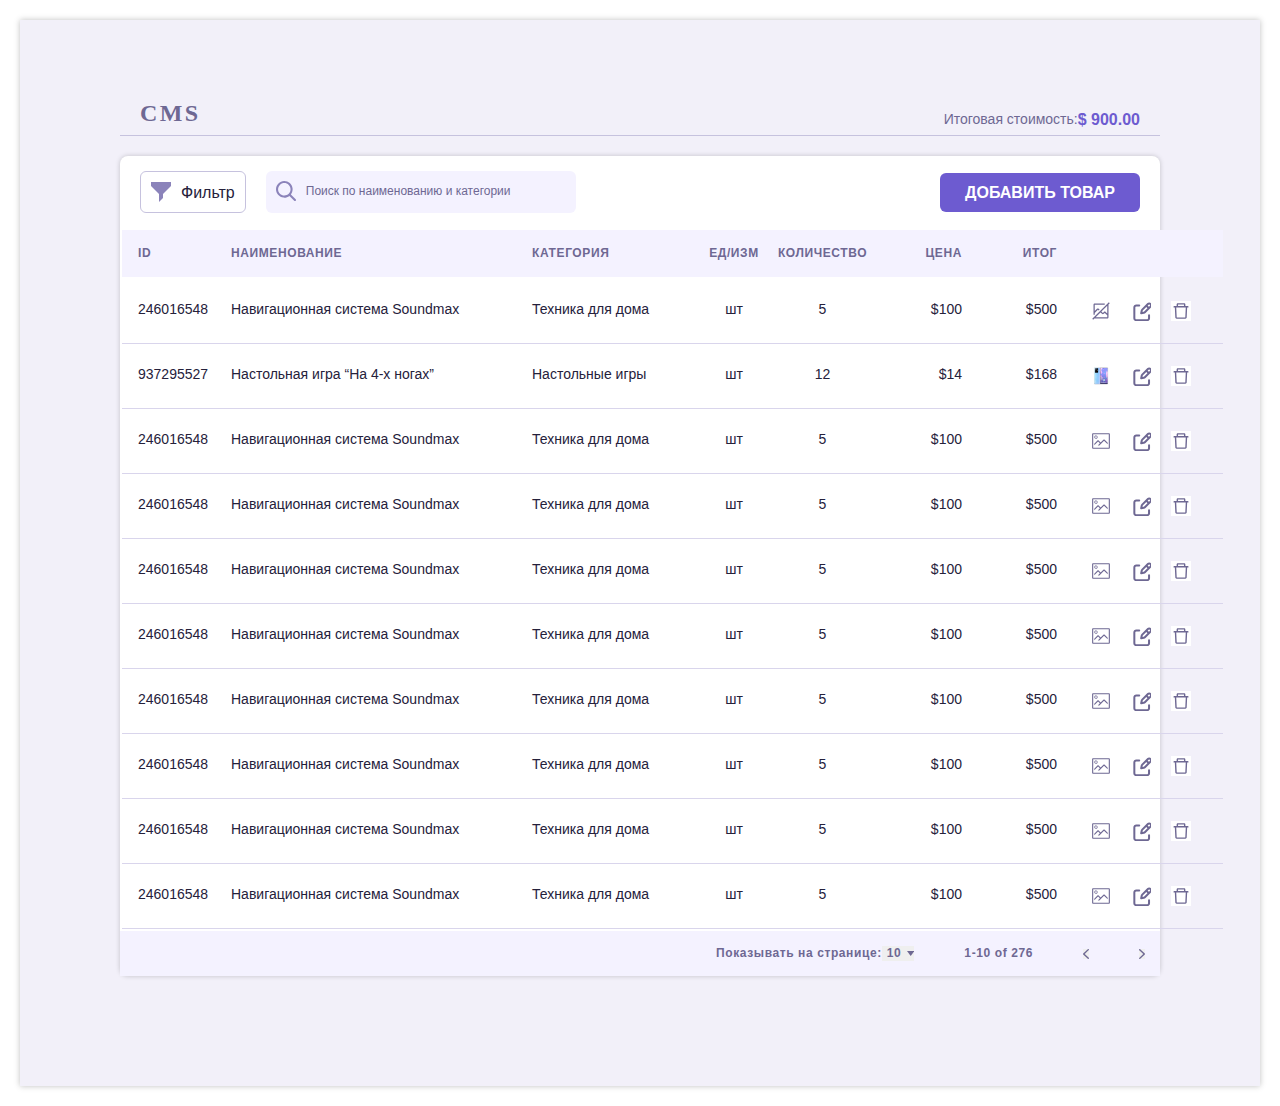
<file: template.html>
<!DOCTYPE html>
<html lang="ru">

<head>
    <meta charset="UTF-8">
    <meta http-equiv="X-UA-Compatible" content="IE=edge">
    <meta name="viewport" content="width=device-width, initial-scale=1.0">
    <title>CRM-ShopOnline-table</title>
    <link rel="stylesheet" href="style/table.css">
    <!-- <script src="script/script.js" defer></script>> -->
</head>

<body>
    <div class="main-table">
        <div class="main-table__container">
            <div class="main-table__first-line">
                <h2 class="main-table__title">CMS</h2>
                <div class="main-table__total-info">
                    <p class="main-table_total-info__text">Итоговая стоимость: </p>
                    <p class="main-table__total-info__sum"> $ 900.00</p>
                </div>
            </div>
            <div class="table main-table__table">
                <div class="table__complete">
                    <div class="table__complete-seeking">
                        <button class="table__button-filter">Фильтр</button>
                        <label class="table__label">
                            <input class="table__input-search" type="text" name="search">
                            <span class="table__input-text">Поиск по наименованию и категории</span>
                        </label>
                    </div>
                    <button class="table__button-submit" type="submit">Добавить товар</button>
                </div>
                <table class="table__content">
                    <thead class="table__content-head">
                        <tr class="table__content-head-row">
                            <th class="table__content-column table__content-column-first">ID</th>
                            <th class="table__content-column table__content-column-second">Наименование</th>
                            <th class="table__content-column table__content-column-third">Категория</th>
                            <th class="table__content-column table__content-column-fourth">Ед/изм</th>
                            <th class="table__content-column table__content-column-fifth">Количество</th>
                            <th class="table__content-column table__content-column-sixth">Цена</th>
                            <th class="table__content-column table__content-column-seventh">ИТОГ</th>
                            <th class="table__content-column table__content-column-eighth"></th>
                        </tr>
                    </thead>
                    <tbody class="table__content-body">
                        <tr class="table__content-row">
                            <td class="table__content-column table__content-column-first">246016548</td>
                            <td class="table__content-column table__content-column-second">Навигационная система
                                Soundmax</td>
                            <td class="table__content-column table__content-column-third">Техника для дома</td>
                            <td class="table__content-column table__content-column-fourth">шт</td>
                            <td class="table__content-column table__content-column-fifth">5</td>
                            <td class="table__content-column table__content-column-sixth">$100</td>
                            <td class="table__content-column table__content-column-seventh">$500</td>
                            <td class="table__content-column table__content-column-eighth eighth-column">
                                <button class="eighth-column_icon eighth-column_icon-no-img"></button>
                                <button class="eighth-column_icon eighth-column_icon-edit"></button>
                                <button class="eighth-column_icon eighth-column_icon-del"></button>
                            </td>
                        </tr>
                        <tr class="table__content-row">
                            <td class="table__content-column table__content-column-first">937295527</td>
                            <td class="table__content-column table__content-column-second">Настольная игра “На 4-х
                                ногах”</td>
                            <td class="table__content-column table__content-column-third">Настольные игры</td>
                            <td class="table__content-column table__content-column-fourth">шт</td>
                            <td class="table__content-column table__content-column-fifth">12</td>
                            <td class="table__content-column table__content-column-sixth">$14</td>
                            <td class="table__content-column table__content-column-seventh">$168</td>
                            <td class="table__content-column table__content-column-eighth">
                                <button class="eighth-column_icon eighth-column_icon-img" data-pic="img/телефон-Xiomi">
                                    <img src="img/телефон-Xiomi.jpg"></button>
                                <button class="eighth-column_icon eighth-column_icon-edit"></button>
                                <button class="eighth-column_icon eighth-column_icon-del"></button>
                            </td>
                        </tr>
                        <tr class="table__content-row">
                            <td class="table__content-column table__content-column-first">246016548</td>
                            <td class="table__content-column table__content-column-second">Навигационная система
                                Soundmax</td>
                            <td class="table__content-column table__content-column-third">Техника для дома</td>
                            <td class="table__content-column table__content-column-fourth">шт</td>
                            <td class="table__content-column table__content-column-fifth">5</td>
                            <td class="table__content-column table__content-column-sixth">$100</td>
                            <td class="table__content-column table__content-column-seventh">$500</td>
                            <td class="table__content-column table__content-column-eighth">
                                <button class="eighth-column_icon eighth-column_icon-img"></button>
                                <button class="eighth-column_icon eighth-column_icon-edit"></button>
                                <button class="eighth-column_icon eighth-column_icon-del"></button>
                            </td>
                        </tr>
                        <tr class="table__content-row">
                            <td class="table__content-column table__content-column-first">246016548</td>
                            <td class="table__content-column table__content-column-second">Навигационная система
                                Soundmax</td>
                            <td class="table__content-column table__content-column-third">Техника для дома</td>
                            <td class="table__content-column table__content-column-fourth">шт</td>
                            <td class="table__content-column table__content-column-fifth">5</td>
                            <td class="table__content-column table__content-column-sixth">$100</td>
                            <td class="table__content-column table__content-column-seventh">$500</td>
                            <td class="table__content-column table__content-column-eighth">
                                <button class="eighth-column_icon eighth-column_icon-img"></button>
                                <button class="eighth-column_icon eighth-column_icon-edit"></button>
                                <button class="eighth-column_icon eighth-column_icon-del"></button>
                            </td>
                        </tr>
                        <tr class="table__content-row">
                            <td class="table__content-column table__content-column-first">246016548</td>
                            <td class="table__content-column table__content-column-second">Навигационная система
                                Soundmax</td>
                            <td class="table__content-column table__content-column-third">Техника для дома</td>
                            <td class="table__content-column table__content-column-fourth">шт</td>
                            <td class="table__content-column table__content-column-fifth">5</td>
                            <td class="table__content-column table__content-column-sixth">$100</td>
                            <td class="table__content-column table__content-column-seventh">$500</td>
                            <td class="table__content-column table__content-column-eighth">
                                <button class="eighth-column_icon eighth-column_icon-img"></button>
                                <button class="eighth-column_icon eighth-column_icon-edit"></button>
                                <button class="eighth-column_icon eighth-column_icon-del"></button>
                            </td>
                        </tr>
                        <tr class="table__content-row">
                            <td class="table__content-column table__content-column-first">246016548</td>
                            <td class="table__content-column table__content-column-second">Навигационная система
                                Soundmax</td>
                            <td class="table__content-column table__content-column-third">Техника для дома</td>
                            <td class="table__content-column table__content-column-fourth">шт</td>
                            <td class="table__content-column table__content-column-fifth">5</td>
                            <td class="table__content-column table__content-column-sixth">$100</td>
                            <td class="table__content-column table__content-column-seventh">$500</td>
                            <td class="table__content-column table__content-column-eighth">
                                <button class="eighth-column_icon eighth-column_icon-img"></button>
                                <button class="eighth-column_icon eighth-column_icon-edit"></button>
                                <button class="eighth-column_icon eighth-column_icon-del"></button>
                            </td>
                        </tr>
                        <tr class="table__content-row">
                            <td class="table__content-column table__content-column-first">246016548</td>
                            <td class="table__content-column table__content-column-second">Навигационная система
                                Soundmax</td>
                            <td class="table__content-column table__content-column-third">Техника для дома</td>
                            <td class="table__content-column table__content-column-fourth">шт</td>
                            <td class="table__content-column table__content-column-fifth">5</td>
                            <td class="table__content-column table__content-column-sixth">$100</td>
                            <td class="table__content-column table__content-column-seventh">$500</td>
                            <td class="table__content-column table__content-column-eighth">
                                <button class="eighth-column_icon eighth-column_icon-img"></button>
                                <button class="eighth-column_icon eighth-column_icon-edit"></button>
                                <button class="eighth-column_icon eighth-column_icon-del"></button>
                            </td>
                        </tr>
                        <tr class="table__content-row">
                            <td class="table__content-column table__content-column-first">246016548</td>
                            <td class="table__content-column table__content-column-second">Навигационная система
                                Soundmax</td>
                            <td class="table__content-column table__content-column-third">Техника для дома</td>
                            <td class="table__content-column table__content-column-fourth">шт</td>
                            <td class="table__content-column table__content-column-fifth">5</td>
                            <td class="table__content-column table__content-column-sixth">$100</td>
                            <td class="table__content-column table__content-column-seventh">$500</td>
                            <td class="table__content-column table__content-column-eighth">
                                <button class="eighth-column_icon eighth-column_icon-img"></button>
                                <button class="eighth-column_icon eighth-column_icon-edit"></button>
                                <button class="eighth-column_icon eighth-column_icon-del"></button>
                            </td>
                        </tr>
                        <tr class="table__content-row">
                            <td class="table__content-column table__content-column-first">246016548</td>
                            <td class="table__content-column table__content-column-second">Навигационная система
                                Soundmax</td>
                            <td class="table__content-column table__content-column-third">Техника для дома</td>
                            <td class="table__content-column table__content-column-fourth">шт</td>
                            <td class="table__content-column table__content-column-fifth">5</td>
                            <td class="table__content-column table__content-column-sixth">$100</td>
                            <td class="table__content-column table__content-column-seventh">$500</td>
                            <td class="table__content-column table__content-column-eighth">
                                <button class="eighth-column_icon eighth-column_icon-img"></button>
                                <button class="eighth-column_icon eighth-column_icon-edit"></button>
                                <button class="eighth-column_icon eighth-column_icon-del"></button>
                            </td>
                        </tr>
                        <tr class="table__content-row">
                            <td class="table__content-column table__content-column-first">246016548</td>
                            <td class="table__content-column table__content-column-second">Навигационная система
                                Soundmax</td>
                            <td class="table__content-column table__content-column-third">Техника для дома</td>
                            <td class="table__content-column table__content-column-fourth">шт</td>
                            <td class="table__content-column table__content-column-fifth">5</td>
                            <td class="table__content-column table__content-column-sixth">$100</td>
                            <td class="table__content-column table__content-column-seventh">$500</td>
                            <td class="table__content-column table__content-column-eighth">
                                <button class="eighth-column_icon eighth-column_icon-img" data-pic="url"></button>
                                <button class="eighth-column_icon eighth-column_icon-edit"></button>
                                <button class="eighth-column_icon eighth-column_icon-del"></button>
                            </td>
                        </tr>
                    </tbody>
                </table>
                <div class="main-table__footer footer">
                    <div class="footer__container">
                        <div class="footer__show-page">
                            <p class="footer__show-page__text">Показывать на странице:</p>
                            <button class="footer__show-page__number">10</button>
                        </div>
                        <div class="footer__pages-info">1-10 of 276</div>
                        <div class="footer__button">
                            <button class="footer__button-back">
                                <svg width="6" height="10" viewBox="0 0 6 10" fill="currentColor"
                                    xmlns="http://www.w3.org/2000/svg">
                                    <path
                                        d="M5.79971 1.10636C6.42812 0.51287 5.43313 -0.426818 4.80472 0.216126L0.196378 4.51891C-0.0654595 4.7662 -0.0654595 5.21131 0.196378 5.4586L4.80472 9.81084C5.43313 10.4043 6.42812 9.46464 5.79971 8.87115L1.71504 5.01348L5.79971 1.10636Z" />
                                </svg>
                            </button>
                            <button class="footer__button-head">
                                <svg width="6" height="10" viewBox="0 0 6 10" fill="currentColor"
                                    xmlns="http://www.w3.org/2000/svg">
                                    <path
                                        d="M5.79971 1.10636C6.42812 0.51287 5.43313 -0.426818 4.80472 0.216126L0.196378 4.51891C-0.0654595 4.7662 -0.0654595 5.21131 0.196378 5.4586L4.80472 9.81084C5.43313 10.4043 6.42812 9.46464 5.79971 8.87115L1.71504 5.01348L5.79971 1.10636Z" />
                                </svg>
                            </button>
                        </div>
                    </div>
                </div>
            </div>
        </div>

        <div class="modal modal-overlay">
            <div class="modal__container">
                <div class="modal__title-block">
                    <h2 class="modal__title modal__title-add  visually-hidden">Добавить товар</h2>
                    <h2 class="modal__title modal__title-change">Изменить товар</h2>
                    <p class="modal__title-text">id:<span class="modal__title-id">201910241</span> </p>
                </div>
                <form class="modal__form form" action="https://jsonplaceholder.typicode.com/posts" method="post">
                    <fieldset class="form__box box">
                        <label class="box__label box__label-name">
                            <span class="box__span">Наименование</span>
                            <input class="box__input" type="text" name="name" required>
                        </label>
                        <label class="box__label box__label-category">
                            <span class="box__span">Категория</span>
                            <input class="box__input" type="text" name="category" required>
                            <datalist id="category"> </datalist>
                        </label>

                        <label class="box__label box__label-units">
                            <span class="box__span">Единицы измерения</span>
                            <input class="box__input" type="text" name="units">
                        </label>

                        <fieldset class="box__fieldset-discount">
                            <label class="box__label box__label-discount" for="discount"></label>
                            <span class="box__span">Дисконт</span>
                            <div class="box-discount">
                                <input class="box__input box-discount__input-check" type="checkbox" name="agree"
                                    aria-label="Добавить скидку">
                                <input class="box__input box-discount__input-discount" type="number" name="discount"
                                    id="discount">
                            </div>
                        </fieldset>

                        <label class="box__label box__label-description">
                            <span class="box__span">Описание</span>
                            <textarea class="box__text" name="description"></textarea>
                        </label>
                        <label class="box__label box__label-count">
                            <span class="box__span">Количество</span>
                            <input class=" box__input" type="number" name="count">
                        </label>
                        <label class="box__label box__label-price">
                            <span class="box__span">Цена</span>
                            <input class="box__input" type="number" name="price">
                        </label>
                        <div class="box__img-notice">
                            <p class="form__img-notice__text">Изображение не должно превышать размер 1 Мб</p>
                        </div>
                        <label class="box__label-img">
                            <span class="box__label-img-span">Добавить изображение</span>
                            <input class="box__file visually-hidden" type="file" name="file" accept="image/jpg">
                        </label>
                        <div class="box__img">
                            <img class="box__img-img visually-hidden" src="./img/modal-img.jpg"
                                alt="Изображение товара">
                            <img class="box__img-no-img">
                        </div>
                    </fieldset>

                    <div class="form__total">
                        <div class="form__total-info">
                            <p class="form__total-info__text">Итоговая стоимость: </p>
                            <p class="form__total-info__sum"> $ 900.00</p>
                        </div>
                        <button class="form__button" type="submit">Добавить товар</button>
                    </div>
                </form>
                <button class="modal__close" type="button">
                    <svg width="24" height="24" viewBox="0 0 24 24" fill="none" xmlns="http://www.w3.org/2000/svg">
                        <path d="M2 2L22 22" stroke="#6E6893" stroke-width="3" stroke-linecap="round" />
                        <path d="M2 22L22 2" stroke="#6E6893" stroke-width="3" stroke-linecap="round" />
                    </svg>
                </button>
            </div>
            <div class="modal-error">
                <svg class="modal-error__img" width="94" height="94" viewBox="0 0 94 94" fill="none"
                    xmlns="http://www.w3.org/2000/svg">
                    <path d="M2 2L92 92" stroke="#D80101" stroke-width="3" stroke-linecap="round" />
                    <path d="M2 92L92 2" stroke="#D80101" stroke-width="3" stroke-linecap="round" />
                </svg>
                <p class="modal-error__text">Что-то пошло не так</p>
                <button class="modal-error__close" type="button">
                    <svg width="24" height="24" viewBox="0 0 24 24" fill="none" xmlns="http://www.w3.org/2000/svg">
                        <path d="M2 2L22 22" stroke="#6E6893" stroke-width="3" stroke-linecap="round" />
                        <path d="M2 22L22 2" stroke="#6E6893" stroke-width="3" stroke-linecap="round" />
                    </svg>
                </button>
            </div>
        </div>
</body>

</html>
</file>
<file: style/table.css>
@import 'modal.css';

html {
    box-sizing: border-box;
}

*,
*:after,
*:before {
    box-sizing: inherit;
}

fieldset {
    margin: 0;
    border: 0;
    padding: 0;
}

legend {
    display: block;
}

body {
    min-width: 320px;
    margin: 0;
    font-family: Inter, sans-serif;
    font-style: normal;
    font-weight: 600;
    font-size: 12px;
}

h1,
h2,
h3,
p {
    margin: 0;
}

img,
svg {
    display: block;
    max-width: 100%;
    max-height: 100%;
    height: auto;
}

button {
    padding: 0;
    border: 0;
    cursor: pointer;
}

input,
textarea {
    border: none;
    padding: 0;
}

a {
    text-decoration: none;
    color: inherit;
}

ul {
    list-style: none;
    padding: 0;
    margin: 0;
}

.visually-hidden {
    position: fixed;
    transform: scale(0);
    height: 1px;
    width: 1px;
    margin: 0;
    padding: 0;
}

.main-table {
    position: relative;
    margin: 0 auto;
    padding: 20px;
}

.main-table__container {
    position: relative;
    padding: 79px 100px 110px 100px;
    background-color: #F2F0F9;
    box-shadow: 0px 0px 6px rgba(0, 0, 0, 0.25);
    margin: auto;
}

.main-table__first-line {
    display: flex;
    justify-content: space-between;
    align-items: flex-end;
    padding-left: 20px;
    padding-right: 20px;
    padding-bottom: 7px;
    margin-bottom: 20px;
    border-bottom: 1px solid #C6C2DE;
}

.main-table__title {
    font-family: 'Inter';
    font-style: normal;
    font-weight: 700;
    font-size: 24px;
    line-height: 29px;
    letter-spacing: 0.1em;
    text-transform: uppercase;
    color: #6E6893;
}

.main-table__total-info {
    display: flex;
}

.main-table_total-info__text {
    font-weight: 500;
    font-size: 14px;
    line-height: 17px;
    color: #6E6893;
}

.main-table__total-info__sum {
    font-weight: 700;
    font-size: 16px;
    line-height: 17px;
    color: #6D5BD0;
}

.table__complete {
    display: flex;
    justify-content: space-between;
    align-items: center;
    padding: 15px 20px;
}

.table__complete-seeking {
    display: flex;
    gap: 20px;
}

.table__button-filter {
    display: flex;
    background-color: #FFFFFF;
    background-image: url('../img/icons/filter.svg');
    background-position: left;
    background-repeat: no-repeat;
    background-position-x: 10px;
    border: 1px solid #C6C2DE;
    border-radius: 6px;
    font-weight: 400;
    font-size: 16px;
    line-height: 19px;
    color: #25213B;
    padding: 11px 10px 10px 40px;
}

.table__label {
    position: relative;
    background-color: #F4F2FF;
    border-radius: 6px;
    font-weight: 400;
    font-size: 12px;
    line-height: 15px;
    color: #6E6893;
    padding-top: 13px;
    padding-bottom: 12px;
    padding-left: 40px;
    /* min-width: 392px; */
    cursor: pointer;
}

.table__input-search {
    position: relative;
    background-color: #F4F2FF;
    min-width: 270px;
}

.table__label::before {
    content: '';
    position: absolute;
    top: 10px;
    left: 10px;
    width: 20px;
    height: 20px;
    background-image: url('../img/icons/search.svg');
    background-position: left;
    background-repeat: no-repeat;
}

.table__input-text {
    position: absolute;
    left: 40px;
}

.table__button-submit {
    background: #6D5BD0;
    border-radius: 6px;
    font-weight: 600;
    font-size: 16px;
    line-height: 19px;
    text-transform: uppercase;
    color: #FFFFFF;
    padding-top: 10px;
    padding-bottom: 10px;
    min-width: 200px;
}

.table__button-submit:hover {
    opacity: 0.6;
}

.table__button-submit:focus {
    color: #e6f389;
}

.main-table__table {
    position: relative;
    background-color: #FFFFFF;
    box-shadow: 0px 0px 5px rgba(0, 0, 0, 0.2);
    border-radius: 8px;
}

.table__content {
    overflow-x: auto;
}

.table__content-head {
    background-color: #F4F2FF;
    font-weight: 500;
    font-size: 12px;
    line-height: 15px;
    letter-spacing: 0.05em;
    text-transform: uppercase;
    color: #6E6893;
}

.table__content-head-row {
    display: flex;
    padding: 15px;
    gap: 15px;
}

.table__content-body {
    font-weight: 500;
    font-size: 14px;
    line-height: 17px;
    color: #25213B;
}

.table__content-row {
    display: flex;
    gap: 15px;
    padding: 21px 15px;
    border-bottom: 1px solid #D9D5EC;
}

.table__content-column-first {
    display: flex;
    width: 78px;
    justify-content: flex-start;
}

.table__content-column-second {
    display: flex;
    width: 286px;
    justify-content: flex-start;
}

.table__content-column-third {
    display: flex;
    width: 160px;
    justify-content: flex-start;
}

.table__content-column-fourth {
    display: flex;
    width: 56px;
    justify-content: center;
}

.table__content-column-fifth {
    display: flex;
    width: 91px;
    justify-content: center;
}

.table__content-column-sixth {
    display: flex;
    width: 80px;
    justify-content: end;
}

.table__content-column-seventh {
    display: flex;
    width: 80px;
    justify-content: end;
}

.table__content-column-eighth {
    display: flex;
    width: 135px;
    justify-content: center;
    gap: 20px;
}

.eighth-column_icon {
    background-size: 20px;
    background-position: center;
    background-repeat: no-repeat;
    background-color: #FFFFFF;
    width: 20px;
    height: 20px;
    cursor: pointer;
}

.eighth-column_icon:hover {
    background-color: #C6C2DE;
    border-radius: 50%;
}

.eighth-column_icon-img {
    background-image: url(../img/icons/icon_image.svg);
}

.eighth-column_icon-no-img {
    background-image: url(../img/icons/icon_no-image.svg);
}

.eighth-column_icon-edit {
    background-image: url(../img/icons/icons_edit.svg);
}

.eighth-column_icon-del {
    border: none;
    background-size: 20px;
    background-position: center;
    background-repeat: no-repeat;
    background-color: #FFFFFF;
    width: 20px;
    height: 20px;
    cursor: pointer;
    background-image: url(../img/icons/icon_delete-cart.svg);
}

.footer {
    display: flex;
    padding: 15px;
    background-color: #F4F2FF;
    font-weight: 600;
    font-size: 12px;
    line-height: 15px;
    letter-spacing: 0.05em;
    color: #6E6893;
    justify-content: flex-end;
}

.footer__container {
    display: flex;
    gap: 50px;
    align-items: center;
}

.footer__show-page {
    display: flex;
}

.footer__show-page__number {
    display: flex;
    background-image: url(../img/icons/footer-polygon.svg);
    background-position: right;
    background-repeat: no-repeat;
    background-position-x: 25px;
    font-weight: 600;
    font-size: 12px;
    line-height: 15px;
    letter-spacing: 0.05em;
    color: #6E6893;
    padding-left: 5px;
    padding-right: 13px;
}

.footer__button {
    display: flex;
    gap: 50px;
}

.footer__button-back {
    color: #6E6893;
}

.footer__button-head {
    color: #6E6893;
    transform: rotate(180deg);
}

.table__button-filter:hover,
.table__label:hover,
.table__complete-filter:hover,
.footer__show-page__number:hover,
.footer__button-back:hover,
.footer__button-head:hover {
    opacity: 0.6;
}

@media (max-width:1050px) {
    .main-table__container {
        padding: 50px 40px 70px 40px;
    }

    .table__complete {
        flex-direction: column;
        gap: 20px;
    }

    .table__complete-seeking {
        align-self: flex-start;
    }

    .table__button-submit {
        align-self: flex-end;
    }
}

@media (max-width:810px) {
    .table__complete-seeking {
        flex-direction: column;
    }

    .table__button-filter {
        max-width: fit-content;
    }
}

@media (max-width:768px) {
    .main-table__container {
        padding: 35px 20px 45px 20px;
    }

    .main-table__first-line {
        flex-direction: column;
        gap: 10px;
    }

    .main-table__title {
        align-self: flex-start;
    }

    .table__input-search {
        min-width: 190px;
    }

    .table__input-text {
        font-size: 10px;
    }

    .footer {
        justify-content: center;
    }

    .footer__container {
        flex-direction: column;
        gap: 17px;
    }
}

@media (max-width:525px) {
    .main-table__container {
        padding-left: 10px;
        padding-right: 10px;
    }

    .main-table__title {
        align-self: center;
    }

    .main-table__total-info {
        flex-direction: column;
        align-self: center;
        gap: 10px;
    }

    .main-table_total-info__text {
        font-size: 12px;
        line-height: 14px;
        text-align: center;
    }

    .main-table__total-info__sum {
        text-align: center;
    }

    .table__complete-seeking {
        align-self: center;
    }

    .table__input-text {
        display: none;
    }

    .table__button-filter {
        align-self: center;
    }

    .table__input-search {
        min-width: 140px;
        align-self: center;
    }

    .table__button-submit {
        align-self: inherit;
        font-size: 12px;
        line-height: 14px;
        min-width: 140px;
    }

    .footer__show-page {
        flex-direction: column;
        gap: 10px;
        align-items: center;
    }

    .footer__show-page__text {
        font-size: 10px;
        line-height: 12px;
    }

    .footer__button {
        gap: 70px;
    }
}
</file>
